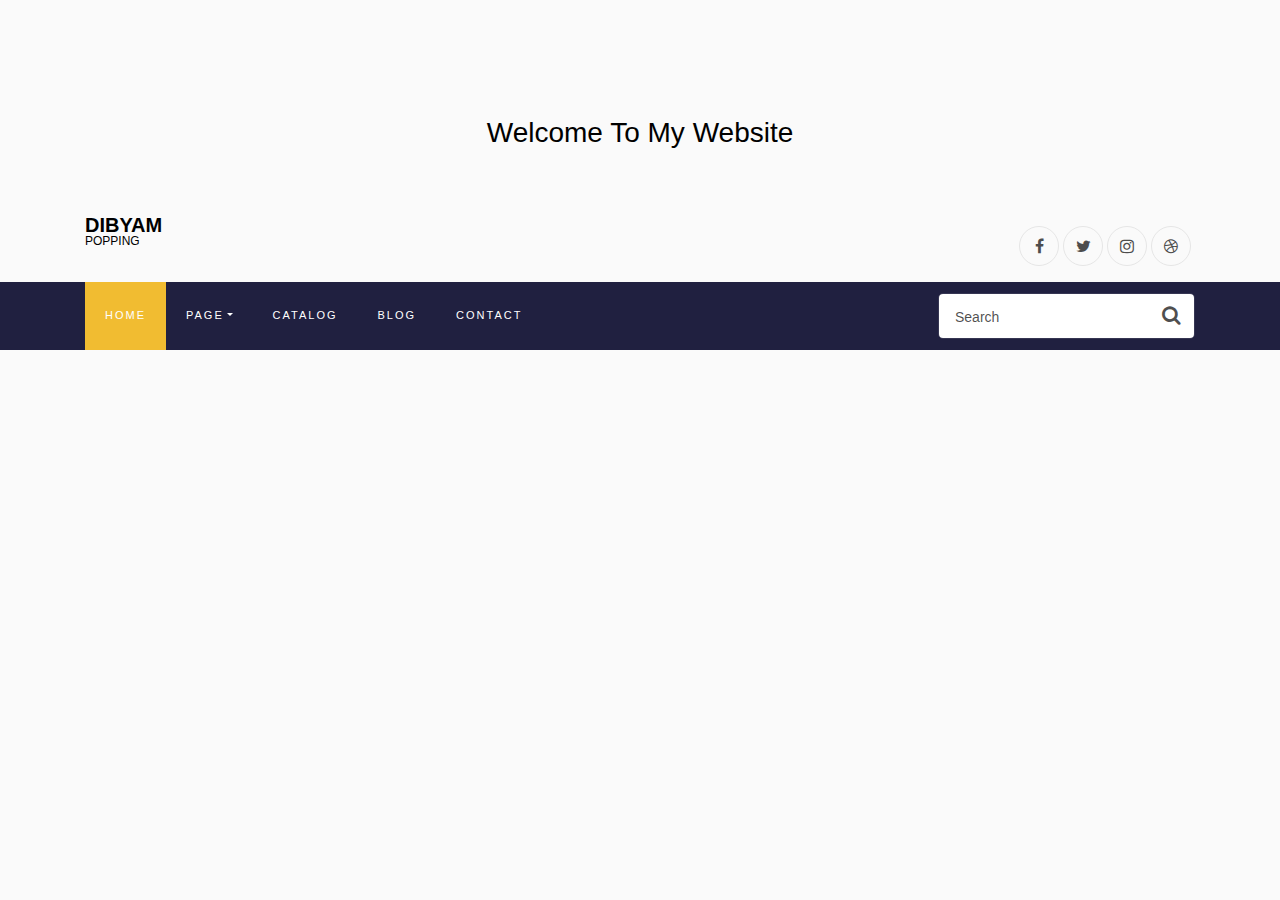
<file: navbarfiles/index.html>
<!doctype html>
<html lang="en">
  <head>
  	<title>Website menu 02</title>
    <meta charset="utf-8">
    <meta name="viewport" content="width=device-width, initial-scale=1, shrink-to-fit=no">

	<link href='https://fonts.googleapis.com/css?family=Roboto:400,100,300,700' rel='stylesheet' type='text/css'>

	<link rel="stylesheet" href="https://stackpath.bootstrapcdn.com/font-awesome/4.7.0/css/font-awesome.min.css">
	
	<link rel="stylesheet" href="css/style.css">

	</head>
	<body>
	<section class="ftco-section">
		<div class="container">
			<div class="row justify-content-center">
				<div class="col-md-6 text-center mb-5">
					<h2 class="heading-section">Welcome To My Website</h2>
				</div>
			</div>
		</div>
		
		<div class="container">
			<div class="row justify-content-between">
				<div class="col">
					<a class="navbar-brand" href="index.html">Dibyam <span>Popping</span></a>
				</div>
				<div class="col d-flex justify-content-end">
					<div class="social-media">
		    		<p class="mb-0 d-flex">
		    			<a href="#" class="d-flex align-items-center justify-content-center"><span class="fa fa-facebook"><i class="sr-only">Facebook</i></span></a>
		    			<a href="#" class="d-flex align-items-center justify-content-center"><span class="fa fa-twitter"><i class="sr-only">Twitter</i></span></a>
		    			<a href="#" class="d-flex align-items-center justify-content-center"><span class="fa fa-instagram"><i class="sr-only">Instagram</i></span></a>
		    			<a href="#" class="d-flex align-items-center justify-content-center"><span class="fa fa-dribbble"><i class="sr-only">Dribbble</i></span></a>
		    		</p>
	        </div>
				</div>
			</div>
		</div>
		<nav class="navbar navbar-expand-lg navbar-dark ftco_navbar bg-dark ftco-navbar-light" id="ftco-navbar">
	    <div class="container">
	    
	      <button class="navbar-toggler" type="button" data-toggle="collapse" data-target="#ftco-nav" aria-controls="ftco-nav" aria-expanded="false" aria-label="Toggle navigation">
	        <span class="fa fa-bars"></span> Menu
	      </button>
				<form action="#" class="searchform order-lg-last">
          <div class="form-group d-flex">
            <input type="text" class="form-control pl-3" placeholder="Search">
            <button type="submit" placeholder="" class="form-control search"><span class="fa fa-search"></span></button>
          </div>
        </form>
	      <div class="collapse navbar-collapse" id="ftco-nav">
	        <ul class="navbar-nav mr-auto">
	        	<li class="nav-item active"><a href="#" class="nav-link">Home</a></li>
	        	<li class="nav-item dropdown">
              <a class="nav-link dropdown-toggle" href="#" id="dropdown04" data-toggle="dropdown" aria-haspopup="true" aria-expanded="false">Page</a>
              <div class="dropdown-menu" aria-labelledby="dropdown04">
              	<a class="dropdown-item" href="#">Page 1</a>
                <a class="dropdown-item" href="#">Page 2</a>
                <a class="dropdown-item" href="#">Page 3</a>
                <a class="dropdown-item" href="#">Page 4</a>
              </div>
            </li>
	        	<li class="nav-item"><a href="#" class="nav-link">Catalog</a></li>
	        	<li class="nav-item"><a href="#" class="nav-link">Blog</a></li>
	          <li class="nav-item"><a href="#" class="nav-link">Contact</a></li>
	        </ul>
	      </div>
	    </div>
	  </nav>
    <!-- END nav -->

	</section>

	<script src="js/jquery.min.js"></script>
  <script src="js/popper.js"></script>
  <script src="js/bootstrap.min.js"></script>
  <script src="js/main.js"></script>

	</body>
</html>
</file>
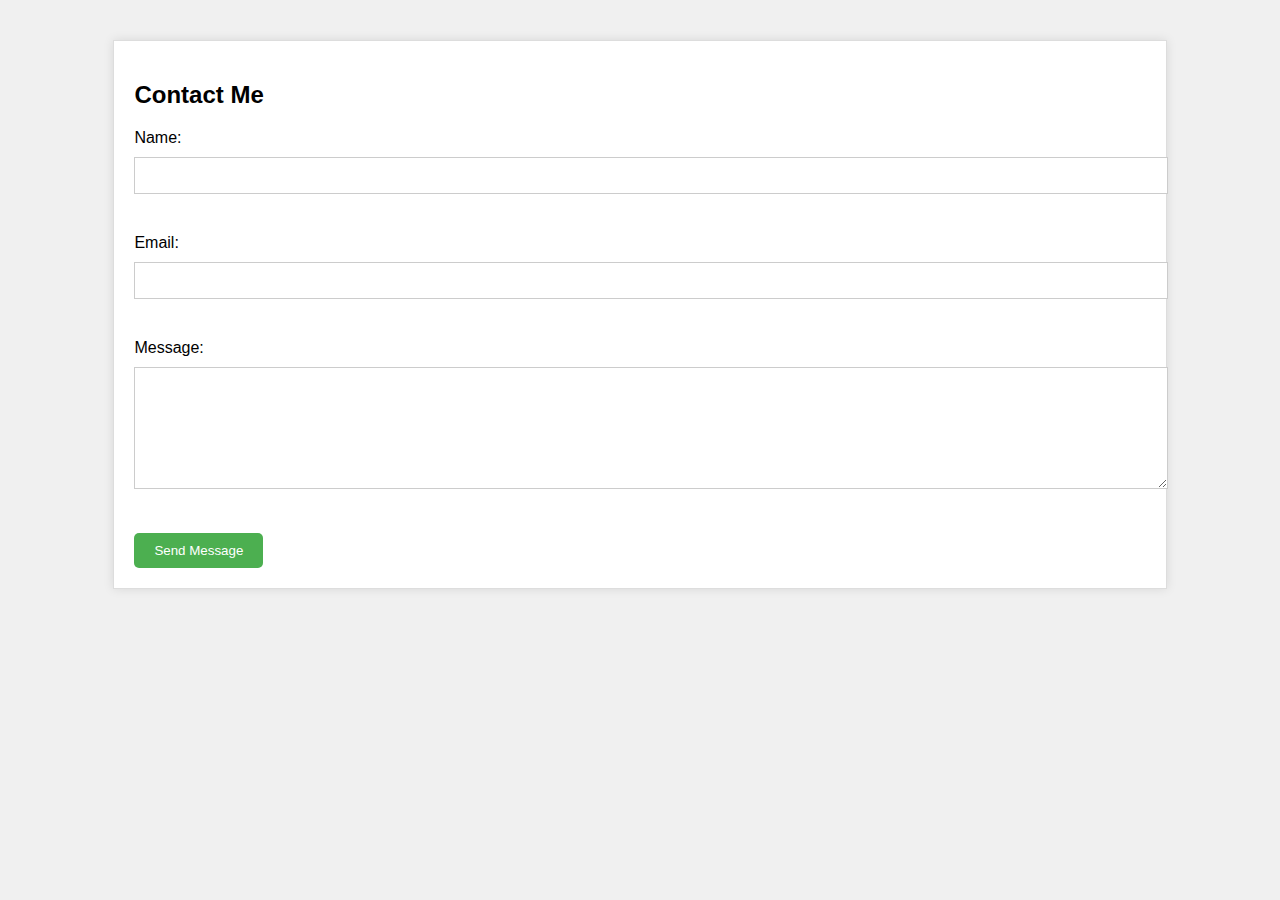
<file: index3.html>
<!DOCTYPE html>
<html>
    <head>
        <title>Contact Me</title>
        <style>
            body {
                font-family: Arial, sans-serif;
                background-color: #f0f0f0;
            }
            
            .container {
                width: 80%;
                margin: 40px auto;
                background-color: #fff;
                padding: 20px;
                border: 1px solid #ddd;
                box-shadow: 0 0 10px rgba(0, 0, 0, 0.1);
            }
            
            .form-group {
                margin-bottom: 20px;
            }
            
            .form-group label {
                display: block;
                margin-bottom: 10px;
            }
            
            .form-group input, .form-group textarea {
                width: 100%;
                padding: 10px;
                margin-bottom: 20px;
                border: 1px solid #ccc;
            }
            
            .form-group textarea {
                height: 100px;
                resize: vertical;
            }
            
            .submit-btn {
                background-color: #4CAF50;
                color: #fff;
                padding: 10px 20px;
                border: none;
                border-radius: 5px;
                cursor: pointer;
            }
            
            .submit-btn:hover {
                background-color: #3e8e41;
            }
        </style>
    </head>
    <body>
        <div class="container">
            <h2>Contact Me</h2>
            <form>
                <div class="form-group">
                    <label for="name">Name:</label>
                    <input type="text" id="name" name="name" required>
                </div>
                <div class="form-group">
                    <label for="email">Email:</label>
                    <input type="email" id="email" name="email" required>
                </div>
                <div class="form-group">
                    <label for="message">Message:</label>
                    <textarea id="message" name="message" required></textarea>
                </div>
                <button class="submit-btn" type="submit">Send Message</button>
            </form>
        </div>
    </body>
</html>
</file>
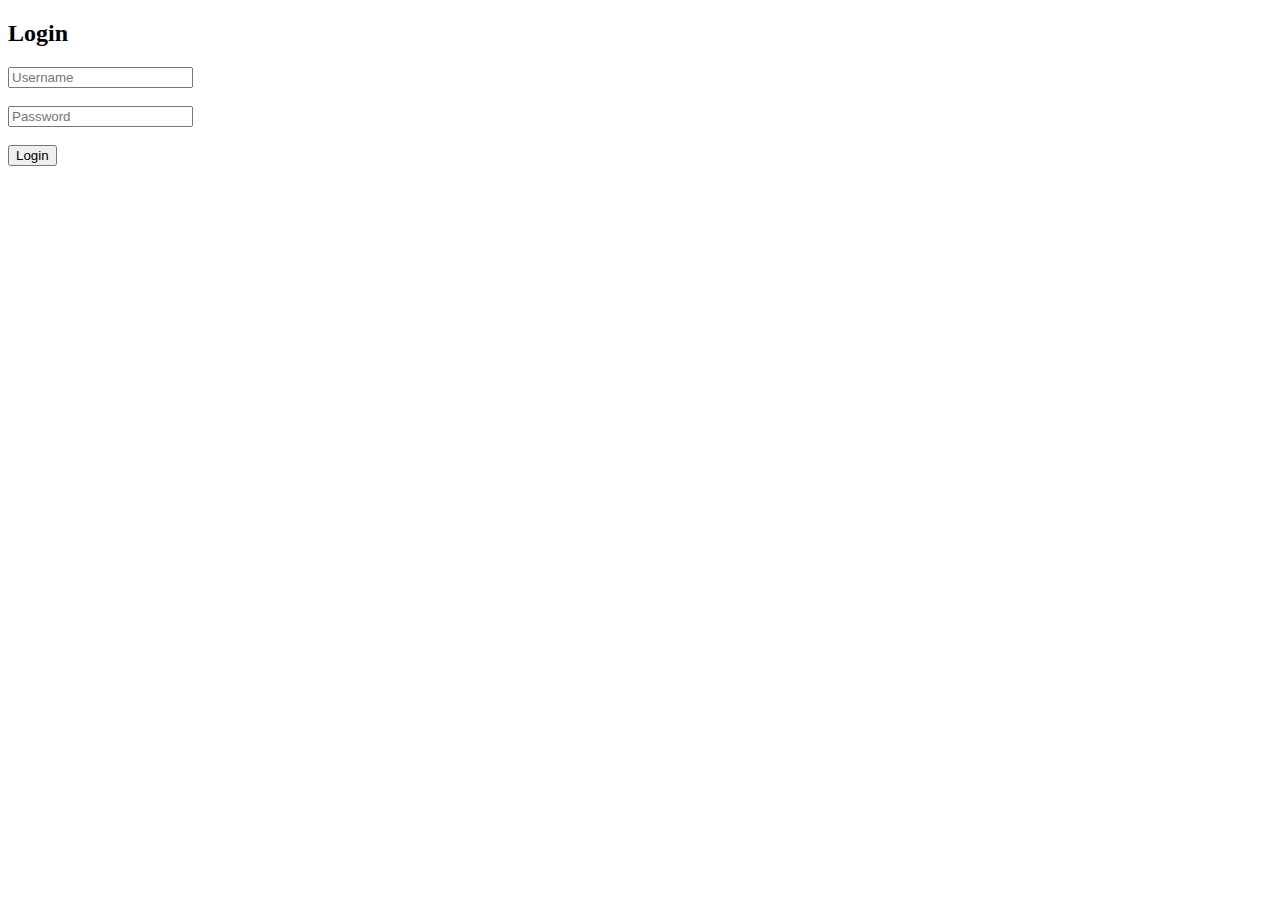
<file: test/loginpage.html>
<!DOCTYPE html>
<html>
<head>
  <title>Staff Login</title>
  <style>
    /* Your styles here */
  </style>
</head>
<body>
  <div class="login-container">
    <div class="login-header">
      <h2>Login</h2>
    </div>
    <form id="login-form" class="login-form">
      <input type="text" id="id" placeholder="Username"><br><br>
      <input type="password" id="password" placeholder="Password"><br><br>
      <button type="submit" class="submit-button">Login</button>
    </form>
    <div id="error-message"></div>
    <div id="login-timestamp"></div>
  </div>
  
  <script>
    const form = document.getElementById("login-form");
    form.addEventListener("submit", (e) => {
      e.preventDefault();
      const id = document.getElementById("id").value;
      const password = document.getElementById("password").value;
      
      // Static verification data
      const verifiedId = "admin";
      const verifiedPassword = "lol";
      
      if (id === verifiedId && password === verifiedPassword) {
        const timestamp = new Date().toLocaleString();
        localStorage.setItem("loginTimestamp", timestamp);
        document.getElementById("login-timestamp").innerHTML = `Logged in at: ${timestamp}`;
        document.getElementById("error-message").innerHTML = "Login successful!";
        window.location.href = 'staff-dashboard.html';
      } else {
        document.getElementById("error-message").innerHTML = "Invalid ID or password.";
      }
    });
  </script>
</body>
</html>
</file>
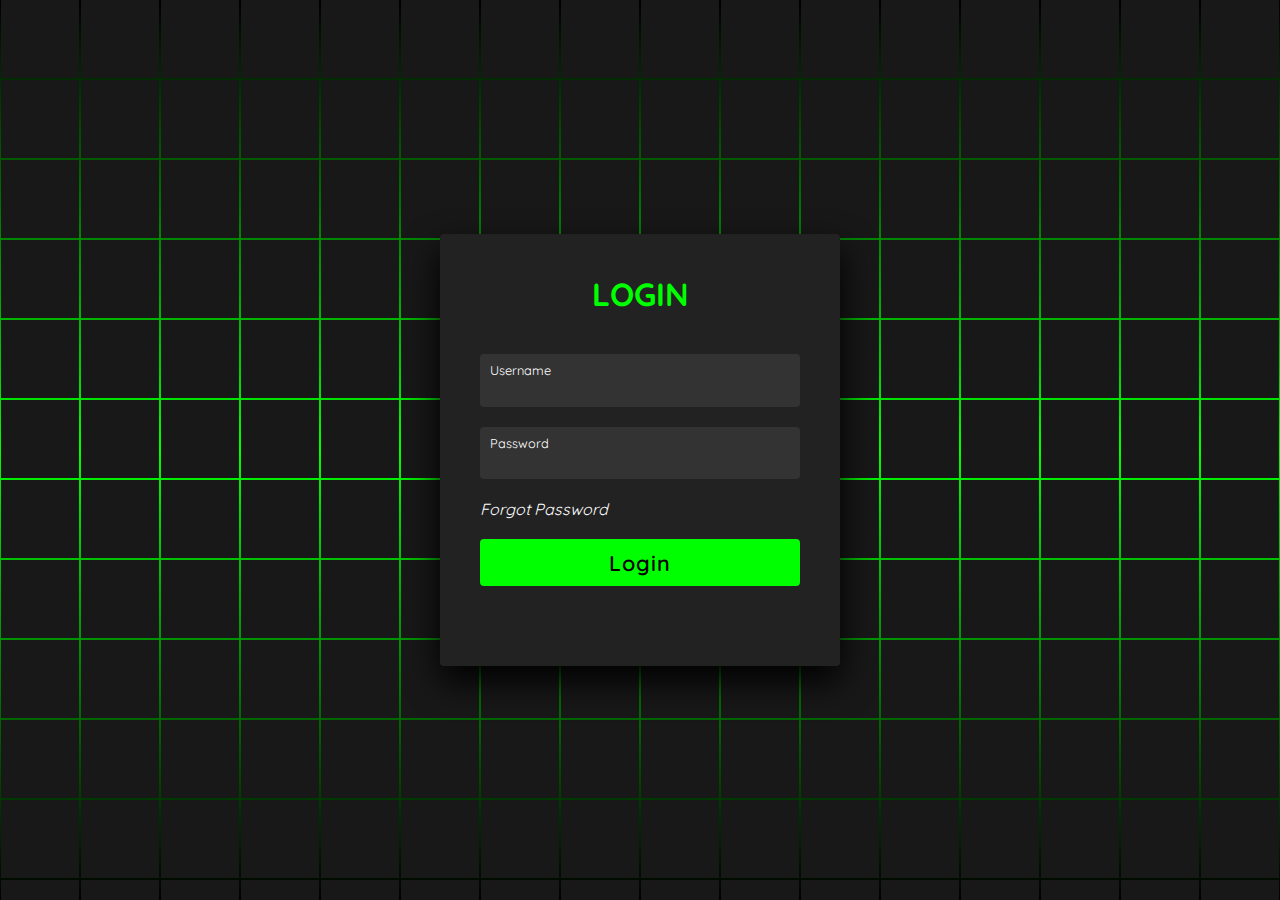
<file: test/test logpage.html>
<!DOCTYPE html>
<html lang="en">
<head>
<meta charset="UTF-8">
    <title>Staff Login</title>
	<link rel="stylesheet" href="log.css">
<!--    <style>
body {
			background-color: #b7cfe9;
			background-size: 100% 100vh;
			background-repeat: no-repeat;
			background-attachment: fixed;
			font-family: Arial, sans-serif;
		}
        .container {
			max-width: 300px;
			margin: 40px auto;
			padding: 20px;
			background-color: #f2f2f2;
			border: 5px solid #666699;
			border-radius: 10px;
			box-shadow: 0 0 10px rgba(0, 0, 0, 0.1);
		}
		        .login-container {
            width: 301px;
            margin: 50px auto;
            padding: 20px;
            background-color: #fff;
            border: 1px solid #ddd;
            border-radius: 10px;
            box-shadow: 0 0 10px rgba(0, 0, 0, 0.1);
        }
	    .subcontainer {
			max-width: 300px;
			margin: 40px auto;
			padding: 20px;
			background-color: #f2f2f2;
			border: 5px solid #666699;
			border-radius: 10px;
			box-shadow: 0 0 10px rgba(0, 0, 0, 0.1);
		}
        .login-header {
            text-align: center;
            margin-bottom: 20px;
        }
		        .login-form {
            margin-top: 20px;
        }
        
        .login-form input[type="text"], .login-form input[type="password"] {
            width: 100%;
            padding: 10px;
            margin-bottom: 20px;
            border: 1px solid #ccc;
            border-radius: 5px;
        }
        
        .submitbutton {
            width: 100%;
            padding: 10px;
            background-color: #4CAF50;
            color: #fff;
            border: none;
            border-radius: 5px;
            cursor: pointer;
        }
        
        .login-form input[type="submit"]:hover {
            background-color: #3e8e41;
        }
				/* Added styles for larger submit button */
		.submit-button {
			padding: 15px 30px;
			font-size: 18px;
			border: none;
			border-radius: 10px;
			background-color: #ff5050;
			color: #fff;
			cursor: pointer;
		}
		.submit-button:hover {
			background-color: #ff6666;
		}
    </style>-->
</head>
<body> <!-- partial:index.partial.html --> 
<section> <span></span> <span></span> <span></span> <span></span> <span></span> <span></span> <span></span> <span></span> <span></span> <span></span> <span></span> <span></span> <span></span> <span></span> <span></span> <span></span> <span></span> <span></span> <span></span> <span></span> <span></span> <span></span> <span></span> <span></span> <span></span> <span></span> <span></span> <span></span> <span></span> <span></span> <span></span> <span></span> <span></span> <span></span> <span></span> <span></span> <span></span> <span></span> <span></span> <span></span> <span></span> <span></span> <span></span> <span></span> <span></span> <span></span> <span></span> <span></span> <span></span> <span></span> <span></span> <span></span> <span></span> <span></span> <span></span> <span></span> <span></span> <span></span> <span></span> <span></span> <span></span> <span></span> <span></span> <span></span> <span></span> <span></span> <span></span> <span></span> <span></span> <span></span> <span></span> <span></span> <span></span> <span></span> <span></span> <span></span> <span></span> <span></span> <span></span> <span></span> <span></span> <span></span> <span></span> <span></span> <span></span> <span></span> <span></span> <span></span> <span></span> <span></span> <span></span> <span></span> <span></span> <span></span> <span></span> <span></span> <span></span> <span></span> <span></span> <span></span> <span></span> <span></span> <span></span> <span></span> <span></span> <span></span> <span></span> <span></span> <span></span> <span></span> <span></span> <span></span> <span></span> <span></span> <span></span> <span></span> <span></span> <span></span> <span></span> <span></span> <span></span> <span></span> <span></span> <span></span> <span></span> <span></span> <span></span> <span></span> <span></span> <span></span> <span></span> <span></span> <span></span> <span></span> <span></span> <span></span> <span></span> <span></span> <span></span> <span></span> <span></span> <span></span> <span></span> <span></span> <span></span> <span></span> <span></span> <span></span> <span></span> <span></span> <span></span> <span></span> <span></span> <span></span> <span></span> <span></span> <span></span> <span></span> <span></span> <span></span> <span></span> <span></span> <span></span> <span></span> <span></span> <span></span> <span></span> <span></span> <span></span> <span></span> <span></span> <span></span> <span></span> <span></span> <span></span> <span></span> <span></span> <span></span> <span></span> <span></span> <span></span> <span></span> <span></span> <span></span> <span></span> <span></span> <span></span> <span></span> <span></span> <span></span> <span></span> <span></span> <span></span> <span></span> <span></span> <span></span> <span></span> <span></span> <span></span> <span></span> <span></span> <span></span> <span></span> <span></span> <span></span> <span></span> <span></span> <span></span> <span></span> <span></span> <span></span> <span></span> <span></span> <span></span> <span></span> <span></span> <span></span> <span></span> <span></span> <span></span> <span></span> <span></span> <span></span> <span></span> <span></span> <span></span> <span></span> <span></span> <span></span> <span></span> <span></span> <span></span> <span></span> <span></span> <span></span> <span></span> <span></span> <span></span> <span></span> <span></span> <span></span> <span></span> <span></span> <span></span> <span></span> <span></span> <span></span> <span></span> <span></span> <span></span> <span></span> <span></span> <span></span> <span></span> <span></span> <span></span> <span></span> <span></span> <span></span> <span></span>

    <div class="signin">
        <div class="content">
            <h2>Login</h2>
		<div class="form">
		
            <form id="login-form" >
            
           <!-- <label for="id">Staff ID:</label>-->
		   <div class="inputBox"> 
            <input type="text" id="id" ><i>Username<i><br><br>
			</div>
			<br> 
           <!-- <label for="password">Password:</label>-->
		   <div class="inputBox">
		   
            <input type="password" id="password" ><i>Password<i>
			
			<br><br>
			
			</div>
			<br>
			<div class="links"> <a href="#">Forgot Password</a>   
			<br>
			</div>
			<br>
			
			<div class="inputBox" >
			
            <input type="submit" value="Login">
			
			</div>
			</div>
			</div>
			</div>
			
        </form>
		          <div id="error-message"></div>
        </div>
        
    
	</section>

    <script>

const form = document.getElementById("login-form");
form.addEventListener("submit", (e) => {
  e.preventDefault();
  const id = document.getElementById("id").value;
  const password = document.getElementById("password").value;
  const verifiedId = "admin";
  const verifiedPassword = "lol";

  if (id === verifiedId && password === verifiedPassword) {
    document.getElementById("error-message").innerHTML = "Login successful!";
    window.location.href = 'staff-dashboard.html';

    $.ajax({
      type: "POST",
      url: "https://dibyam.great-site.net/mphpstff/login.php",
      crossDomain: true,
      contentType: "application/json",
      data: JSON.stringify({
        id: id,
        password: password,
        timestamp: new Date().toISOString()
      }),
      success: function(response) {
        console.log(response);
      },
      error: function(xhr, status, error) {
        console.log(xhr.responseText);
      }
    });
  } else {
    document.getElementById("error-message").innerHTML = "Invalid ID or password.";
  }
});
    </script>
</body>
</html>
</file>
<file: test/log.css>
@import url('https://fonts.googleapis.com/css2?family=Quicksand:wght@300;400;500;600;700&display=swap');
*
{
  margin: 0;
  padding: 0;
  box-sizing: border-box;
  font-family: 'Quicksand', sans-serif;
}
body 
{
  display: flex;
  justify-content: center;
  align-items: center;
  min-height: 100vh;
  background: #000;
}
section 
{
  position: absolute;
  width: 100vw;
  height: 100vh;
  display: flex;
  justify-content: center;
  align-items: center;
  gap: 2px;
  flex-wrap: wrap;
  overflow: hidden;
}
section::before 
{
  content: '';
  position: absolute;
  width: 100%;
  height: 100%;
  background: linear-gradient(#000,#0f0,#000);
  animation: animate 5s linear infinite;
}
@keyframes animate 
{
  0%
  {
    transform: translateY(-100%);
  }
  100%
  {
    transform: translateY(100%);
  }
}
section span 
{
  position: relative;
  display: block;
  width: calc(6.25vw - 2px);
  height: calc(6.25vw - 2px);
  background: #181818;
  z-index: 2;
  transition: 1.5s;
}
section span:hover 
{
  background: #0f0;
  transition: 0s;
}

section .signin
{
  position: absolute;
  width: 400px;
  background: #222;  
  z-index: 1000;
  display: flex;
  justify-content: center;
  align-items: center;
  padding: 40px;
  border-radius: 4px;
  box-shadow: 0 15px 35px rgba(0,0,0,9);
}
section .signin .content 
{
  position: relative;
  width: 100%;
  display: flex;
  justify-content: center;
  align-items: center;
  flex-direction: column;
  gap: 40px;
}
section .signin .content h2 
{
  font-size: 2em;
  color: #0f0;
  text-transform: uppercase;
}
section .signin .content .form 
{
  width: 100%;
  display: flex;
  flex-direction: column;
  gap: 25px;
}
section .signin .content .form .inputBox
{
  position: relative;
  width: 100%;
}
section .signin .content .form .inputBox input 
{
  position: relative;
  width: 100%;
  background: #333;
  border: none;
  outline: none;
  padding: 25px 10px 7.5px;
  border-radius: 4px;
  color: #fff;
  font-weight: 500;
  font-size: 1em;
}
section .signin .content .form .inputBox i 
{
  position: absolute;
  left: 0;
  padding: 15px 10px;
  font-style: normal;
  color: #aaa;
  transition: 0.5s;
  pointer-events: none;
}
.signin .content .form .inputBox input:focus ~ i,
.signin .content .form .inputBox input:valid ~ i
{
  transform: translateY(-7.5px);
  font-size: 0.8em;
  color: #fff;
}
.signin .content .form .links 
{
  position: relative;
  width: 100%;
  display: flex;
  justify-content: space-between;
}
.signin .content .form .links a 
{
  color: #fff;
  text-decoration: none;
}
.signin .content .form .links a:nth-child(2)
{
  color: #0f0;
  font-weight: 600;
}
.signin .content .form .inputBox input[type="submit"]
{
  padding: 10px;
  background: #0f0;
  color: #000;
  font-weight: 600;
  font-size: 1.35em;
  letter-spacing: 0.05em;
  cursor: pointer;
}
input[type="submit"]:active
{
  opacity: 0.6;
}
@media (max-width: 900px)
{
  section span 
  {
    width: calc(10vw - 2px);
    height: calc(10vw - 2px);
  }
}
@media (max-width: 600px)
{
  section span 
  {
    width: calc(20vw - 2px);
    height: calc(20vw - 2px);
  }
}
</file>
